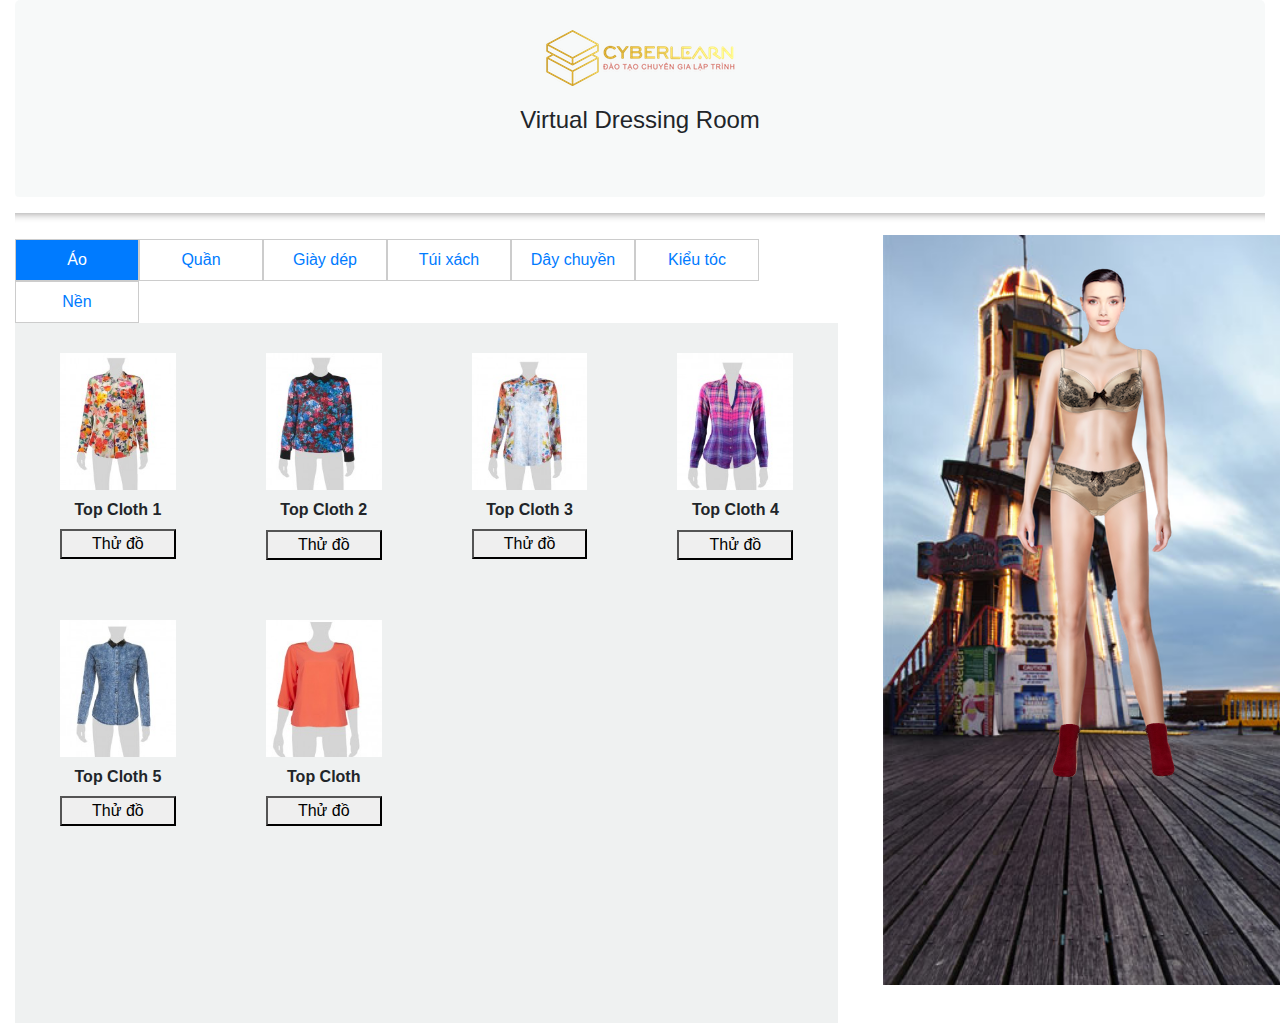
<file: index.html>
<!DOCTYPE html>
<html lang="en">
  <head>
    <title>Virtual Dressing Room</title>
    <!-- Required meta tags -->
    <meta charset="utf-8" />
    <meta
      name="viewport"
      content="width=device-width, initial-scale=1, shrink-to-fit=no"
    />

    <!-- Bootstrap CSS -->
    <link
      rel="stylesheet"
      href="https://stackpath.bootstrapcdn.com/bootstrap/4.3.1/css/bootstrap.min.css"
      integrity="sha384-ggOyR0iXCbMQv3Xipma34MD+dH/1fQ784/j6cY/iJTQUOhcWr7x9JvoRxT2MZw1T"
      crossorigin="anonymous"
    />

    <link rel="stylesheet" href="./../assets/css/style.css" />
  </head>
  <body>
    <div class="container-fluid">
      <div class="row">
        <div class="col-sm-12">
          <div class="card">
            <div class="text-center">
              <img src="./../assets/images/cybersoft.png" alt="Card image" />
            </div>

            <div class="card-body">
              <h4 class="card-title text-center">
                Virtual Dressing Room
              </h4>
            </div>
          </div>
          <hr />
        </div>
      </div>
      <div class="row">
        <div class="col-md-8">
          <ul class="nav nav-pills">
            
          </ul>

          <div class="well">
            <!-- Tab panes -->
            <div class="tab-content">
              
            </div>
          </div>
        </div>
        <div class="col-md-4">
          <div class="contain">
            <div class="body"></div>
            <div class="model"></div>
            <div class="hairstyle"></div>
            <div class="necklace"></div>
            <div class="bikinitop"></div>
            <div class="bikinibottom"></div>
            <div class="handbag"></div>
            <div class="feet"></div>
            <div class="background"></div>
          </div>
        </div>
      </div>
    </div>
    <!-- Optional JavaScript -->
    <!-- jQuery first, then Popper.js, then Bootstrap JS -->
    <script src="https://code.jquery.com/jquery-3.3.1.min.js"></script>
    <script
      src="https://cdnjs.cloudflare.com/ajax/libs/popper.js/1.14.7/umd/popper.min.js"
      integrity="sha384-UO2eT0CpHqdSJQ6hJty5KVphtPhzWj9WO1clHTMGa3JDZwrnQq4sF86dIHNDz0W1"
      crossorigin="anonymous"
    ></script>
    <script
      src="https://stackpath.bootstrapcdn.com/bootstrap/4.3.1/js/bootstrap.min.js"
      integrity="sha384-JjSmVgyd0p3pXB1rRibZUAYoIIy6OrQ6VrjIEaFf/nJGzIxFDsf4x0xIM+B07jRM"
      crossorigin="anonymous"
    ></script>

    <!-- Main js -->
    <script src="../utils/CallData.js"></script>
    <script src="../models/Choosen.js"></script>
    <script src="../models/ChoosenList.js"></script>
    <script src="../controllers/main.js"></script>
  </body>
</html>
</file>
<file: assets/css/style.css>
.well h4 {
  margin-top: 10px;
  margin-bottom: 10px;
  font-size: 16px;
}

.well .card {
  background-color: #eff1f1;
}

/* USER PROFILE PAGE */

/*BEGIN TAB*/
.card {
  padding: 30px;
  background-color: rgba(214, 224, 226, 0.2);
  -webkit-border-top-left-radius: 5px;
  -moz-border-top-left-radius: 5px;
  border-top-left-radius: 5px;
  -webkit-border-top-right-radius: 5px;
  -moz-border-top-right-radius: 5px;
  border-top-right-radius: 5px;
  -webkit-box-sizing: border-box;
  -moz-box-sizing: border-box;
  box-sizing: border-box;
}
.card.hovercard {
  position: relative;
  padding-top: 0;
  overflow: hidden;
  text-align: center;
  background-color: #fff;
  background-color: rgba(255, 255, 255, 1);
}

/* BEGIN MODEL */
.contain {
  width: 460px;
  height: 590px;
  margin: 0 auto;
  position: relative;
}
.body {
  width: 250px;
  height: 500px;
  background: url("./../images/allbody/bodynew.png");
  position: absolute;
  top: 12%;
  left: 22%;
}
.bikinitop {
  width: 250px;
  height: 500px;
  background: url("./../images/allbody/bikini_branew.png");
  position: absolute;
  top: 12%;
  left: 22%;
  z-index: 1;
}

.bikinibottom {
  width: 250px;
  height: 500px;
  background: url("./../images/allbody/bikini_pantsnew.png");
  position: absolute;
  top: 12%;
  left: 22%;
  z-index: 1;
}

.model {
  width: 60px;
  height: 77px;
  background: url("./../images/model/1000new.png");
  position: absolute;
  top: 5%;
  left: 45.5%;
  z-index: 1;
}

.handbag {
  width: 500px;
  height: 1000px;
  position: absolute;
  bottom: -40.5%;
  right: -3.5%;
  transform: scale(0.5);
  z-index: 4;
}

.necklace {
  width: 500px;
  height: 1000px;
  position: absolute;
  bottom: -40%;
  right: -3.5%;
  transform: scale(0.5);
  z-index: 4;
}

.hairstyle {
  width: 1000px;
  height: 1000px;
  position: absolute;
  top: -75%;
  right: -57%;
  transform: scale(0.15);
  z-index: 4;
}

.feet {
  width: 500px;
  height: 1000px;
  background: url("./../images/shoes/shoes1.png");
  position: absolute;
  bottom: -37%;
  right: -3.5%;
  transform: scale(0.5);
  z-index: 1;
}

.background {
  width: 900px;
  height: 1500px;
  background-image: url(./../images/background/background1.jpg);
  background-size: cover;
  background-repeat: no-repeat;
  position: absolute;
  bottom: -90%;
  right: -50%;
  transform: scale(0.5);
  z-index: -1;
}

/* END MODEL */

hr {
  height: 10px;
  border: 0;
  box-shadow: 0 10px 10px -10px #8c8b8b inset;
}

.nav-pills .nav-item {
  width: 124px;
  text-align: center;
}
.nav-pills .nav-item .nav-link {
  border: 1px solid #ccc;
  border-radius: 0 !important;
}
.well {
  background-color: #eff1f1;
  height: 700px;
  width: 100%;
}

.card {
  border: none;
  padding-top: 30px;
}
</file>
